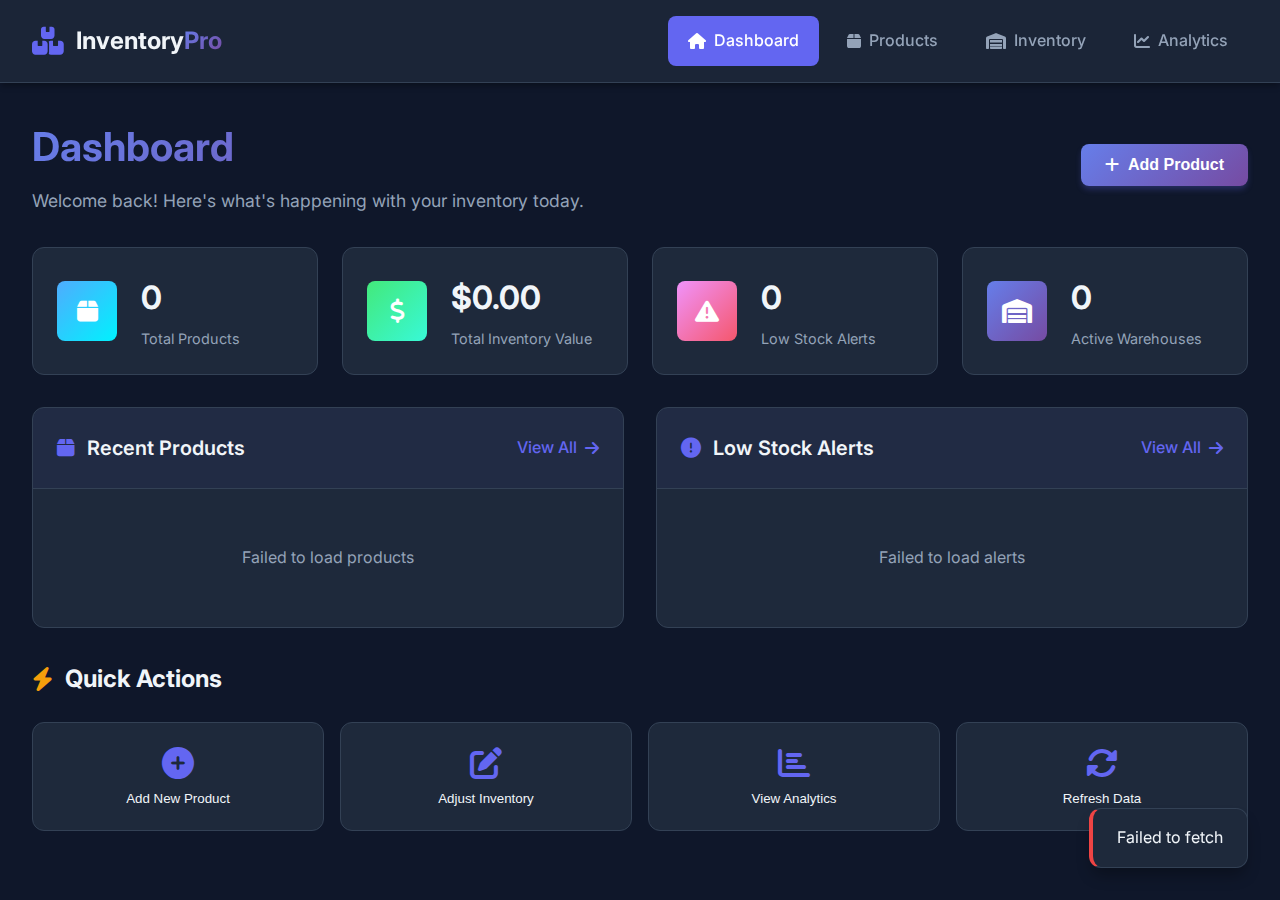
<file: frontend/index.html>
<!DOCTYPE html>
<html lang="en">
<head>
    <meta charset="UTF-8">
    <meta name="viewport" content="width=device-width, initial-scale=1.0">
    <title>Inventory Management System - Dashboard</title>
    <link rel="stylesheet" href="css/style.css">
    <link href="https://fonts.googleapis.com/css2?family=Inter:wght@300;400;500;600;700&display=swap" rel="stylesheet">
    <link rel="stylesheet" href="https://cdnjs.cloudflare.com/ajax/libs/font-awesome/6.4.0/css/all.min.css">
</head>
<body>
    <!-- Navigation -->
    <nav class="navbar">
        <div class="nav-container">
            <div class="nav-brand">
                <i class="fas fa-boxes"></i>
                <span>Inventory<span class="brand-accent">Pro</span></span>
            </div>
            <ul class="nav-menu">
                <li><a href="index.html" class="active"><i class="fas fa-home"></i> Dashboard</a></li>
                <li><a href="products.html"><i class="fas fa-box"></i> Products</a></li>
                <li><a href="inventory.html"><i class="fas fa-warehouse"></i> Inventory</a></li>
                <li><a href="analytics.html"><i class="fas fa-chart-line"></i> Analytics</a></li>
            </ul>
        </div>
    </nav>

    <!-- Main Content -->
    <main class="main-content">
        <div class="container">
            <!-- Header -->
            <header class="page-header">
                <div>
                    <h1>Dashboard</h1>
                    <p class="subtitle">Welcome back! Here's what's happening with your inventory today.</p>
                </div>
                <button class="btn btn-primary" onclick="window.location.href='products.html'">
                    <i class="fas fa-plus"></i> Add Product
                </button>
            </header>

            <!-- Stats Cards -->
            <div class="stats-grid">
                <div class="stat-card">
                    <div class="stat-icon blue">
                        <i class="fas fa-box"></i>
                    </div>
                    <div class="stat-content">
                        <h3 id="totalProducts">Loading...</h3>
                        <p>Total Products</p>
                    </div>
                </div>

                <div class="stat-card">
                    <div class="stat-icon green">
                        <i class="fas fa-dollar-sign"></i>
                    </div>
                    <div class="stat-content">
                        <h3 id="totalValue">Loading...</h3>
                        <p>Total Inventory Value</p>
                    </div>
                </div>

                <div class="stat-card">
                    <div class="stat-icon orange">
                        <i class="fas fa-exclamation-triangle"></i>
                    </div>
                    <div class="stat-content">
                        <h3 id="lowStockItems">Loading...</h3>
                        <p>Low Stock Alerts</p>
                    </div>
                </div>

                <div class="stat-card">
                    <div class="stat-icon purple">
                        <i class="fas fa-warehouse"></i>
                    </div>
                    <div class="stat-content">
                        <h3 id="totalWarehouses">Loading...</h3>
                        <p>Active Warehouses</p>
                    </div>
                </div>
            </div>

            <!-- Content Grid -->
            <div class="content-grid">
                <!-- Recent Products -->
                <div class="card">
                    <div class="card-header">
                        <h2><i class="fas fa-box"></i> Recent Products</h2>
                        <a href="products.html" class="link">View All <i class="fas fa-arrow-right"></i></a>
                    </div>
                    <div class="card-body">
                        <div id="recentProducts" class="table-container">
                            <div class="loading">
                                <i class="fas fa-spinner fa-spin"></i> Loading products...
                            </div>
                        </div>
                    </div>
                </div>

                <!-- Low Stock Alerts -->
                <div class="card">
                    <div class="card-header">
                        <h2><i class="fas fa-exclamation-circle"></i> Low Stock Alerts</h2>
                        <a href="inventory.html" class="link">View All <i class="fas fa-arrow-right"></i></a>
                    </div>
                    <div class="card-body">
                        <div id="lowStockList" class="alert-list">
                            <div class="loading">
                                <i class="fas fa-spinner fa-spin"></i> Loading alerts...
                            </div>
                        </div>
                    </div>
                </div>
            </div>

            <!-- Quick Actions -->
            <div class="quick-actions">
                <h2><i class="fas fa-bolt"></i> Quick Actions</h2>
                <div class="action-grid">
                    <button class="action-btn" onclick="window.location.href='products.html'">
                        <i class="fas fa-plus-circle"></i>
                        <span>Add New Product</span>
                    </button>
                    <button class="action-btn" onclick="window.location.href='inventory.html'">
                        <i class="fas fa-edit"></i>
                        <span>Adjust Inventory</span>
                    </button>
                    <button class="action-btn" onclick="window.location.href='analytics.html'">
                        <i class="fas fa-chart-bar"></i>
                        <span>View Analytics</span>
                    </button>
                    <button class="action-btn" onclick="refreshDashboard()">
                        <i class="fas fa-sync-alt"></i>
                        <span>Refresh Data</span>
                    </button>
                </div>
            </div>
        </div>
    </main>

    <!-- Toast Notification -->
    <div id="toast" class="toast"></div>

    <script src="js/app.js"></script>
    <script src="js/dashboard.js"></script>
</body>
</html>
</file>
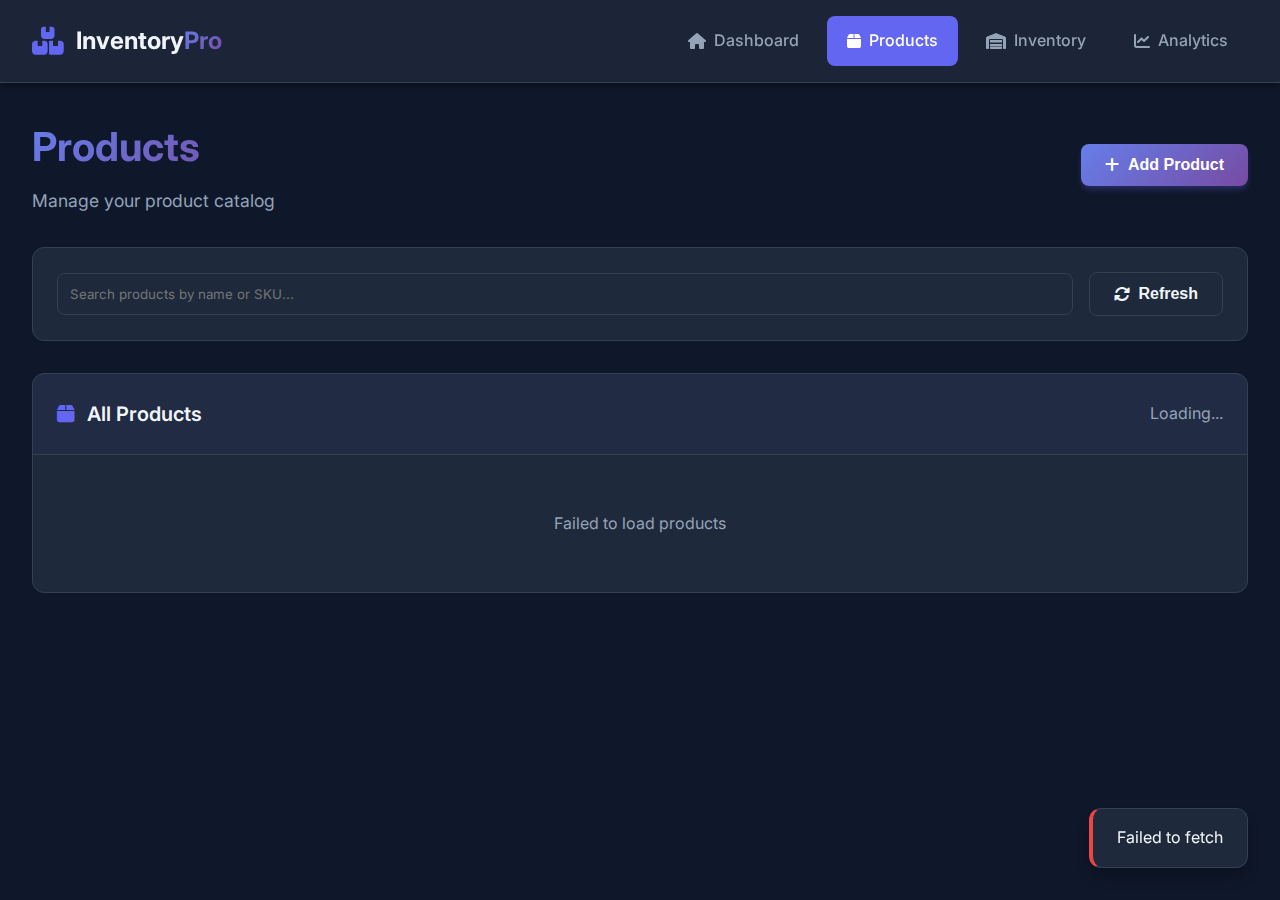
<file: frontend/products.html>
<!DOCTYPE html>
<html lang="en">

<head>
    <meta charset="UTF-8">
    <meta name="viewport" content="width=device-width, initial-scale=1.0">
    <title>Products - Inventory Management System</title>
    <link rel="stylesheet" href="css/style.css">
    <link href="https://fonts.googleapis.com/css2?family=Inter:wght@300;400;500;600;700&display=swap" rel="stylesheet">
    <link rel="stylesheet" href="https://cdnjs.cloudflare.com/ajax/libs/font-awesome/6.4.0/css/all.min.css">
</head>

<body>
    <!-- Navigation -->
    <nav class="navbar">
        <div class="nav-container">
            <div class="nav-brand">
                <i class="fas fa-boxes"></i>
                <span>Inventory<span class="brand-accent">Pro</span></span>
            </div>
            <ul class="nav-menu">
                <li><a href="index.html"><i class="fas fa-home"></i> Dashboard</a></li>
                <li><a href="products.html" class="active"><i class="fas fa-box"></i> Products</a></li>
                <li><a href="inventory.html"><i class="fas fa-warehouse"></i> Inventory</a></li>
                <li><a href="analytics.html"><i class="fas fa-chart-line"></i> Analytics</a></li>
            </ul>
        </div>
    </nav>

    <!-- Main Content -->
    <main class="main-content">
        <div class="container">
            <!-- Header -->
            <header class="page-header">
                <div>
                    <h1>Products</h1>
                    <p class="subtitle">Manage your product catalog</p>
                </div>
                <button class="btn btn-primary" onclick="openProductModal()">
                    <i class="fas fa-plus"></i> Add Product
                </button>
            </header>

            <!-- Search and Filter -->
            <div class="card" style="margin-bottom: 2rem;">
                <div class="card-body">
                    <div style="display: flex; gap: 1rem; align-items: center;">
                        <div style="flex: 1;">
                            <input type="text" id="searchInput" placeholder="Search products by name or SKU..."
                                onkeyup="handleSearch()" style="margin: 0;">
                        </div>
                        <button class="btn btn-secondary" onclick="loadProducts()">
                            <i class="fas fa-sync-alt"></i> Refresh
                        </button>
                    </div>
                </div>
            </div>

            <!-- Products Table -->
            <div class="card">
                <div class="card-header">
                    <h2><i class="fas fa-box"></i> All Products</h2>
                    <span id="productCount" style="color: var(--text-secondary);">Loading...</span>
                </div>
                <div class="card-body">
                    <div id="productsTable" class="table-container">
                        <div class="loading">
                            <i class="fas fa-spinner fa-spin"></i> Loading products...
                        </div>
                    </div>
                </div>
            </div>
        </div>
    </main>

    <!-- Product Modal -->
    <div id="productModal" class="modal">
        <div class="modal-content">
            <div class="modal-header">
                <h2 id="modalTitle">Add Product</h2>
                <button class="close-btn" onclick="closeProductModal()">
                    <i class="fas fa-times"></i>
                </button>
            </div>
            <div class="modal-body">
                <form id="productForm" onsubmit="handleProductSubmit(event)">
                    <div class="form-group">
                        <label for="sku">SKU *</label>
                        <input type="text" id="sku" required>
                    </div>

                    <div class="form-group">
                        <label for="name">Product Name *</label>
                        <input type="text" id="name" required>
                    </div>

                    <div class="form-group">
                        <label for="description">Description</label>
                        <textarea id="description" rows="3"></textarea>
                    </div>

                    <div class="form-group">
                        <label for="price">Price *</label>
                        <input type="number" id="price" step="0.01" required>
                    </div>

                    <div class="form-group">
                        <label for="categoryId">Category</label>
                        <select id="categoryId">
                            <option value="">Select category...</option>
                        </select>
                    </div>

                    <div class="form-group">
                        <label>
                            <input type="checkbox" id="isActive" checked>
                            Active
                        </label>
                    </div>

                    <div style="display: flex; gap: 1rem; justify-content: flex-end;">
                        <button type="button" class="btn btn-secondary" onclick="closeProductModal()">
                            Cancel
                        </button>
                        <button type="submit" class="btn btn-primary">
                            <i class="fas fa-save"></i> Save Product
                        </button>
                    </div>
                </form>
            </div>
        </div>
    </div>

    <!-- Toast Notification -->
    <div id="toast" class="toast"></div>

    <script src="js/app.js"></script>
    <script src="js/products.js"></script>
</body>

</html>
</file>
<file: frontend/css/style.css>
/* Global Styles */
:root {
    --primary: #6366f1;
    --primary-dark: #4f46e5;
    --secondary: #8b5cf6;
    --success: #10b981;
    --warning: #f59e0b;
    --danger: #ef4444;
    --info: #3b82f6;

    --bg-primary: #0f172a;
    --bg-secondary: #1e293b;
    --bg-card: #1e293b;
    --bg-hover: #334155;

    --text-primary: #f1f5f9;
    --text-secondary: #94a3b8;
    --text-muted: #64748b;

    --border: #334155;
    --shadow: rgba(0, 0, 0, 0.3);

    --gradient-1: linear-gradient(135deg, #667eea 0%, #764ba2 100%);
    --gradient-2: linear-gradient(135deg, #f093fb 0%, #f5576c 100%);
    --gradient-3: linear-gradient(135deg, #4facfe 0%, #00f2fe 100%);
    --gradient-4: linear-gradient(135deg, #43e97b 0%, #38f9d7 100%);

    --radius: 12px;
    --radius-sm: 8px;
    --radius-lg: 16px;

    --transition: all 0.3s cubic-bezier(0.4, 0, 0.2, 1);
}

* {
    margin: 0;
    padding: 0;
    box-sizing: border-box;
}

body {
    font-family: 'Inter', -apple-system, BlinkMacSystemFont, 'Segoe UI', sans-serif;
    background: var(--bg-primary);
    color: var(--text-primary);
    line-height: 1.6;
    min-height: 100vh;
}

/* Navbar */
.navbar {
    background: rgba(30, 41, 59, 0.8);
    backdrop-filter: blur(10px);
    border-bottom: 1px solid var(--border);
    position: sticky;
    top: 0;
    z-index: 1000;
    box-shadow: 0 4px 6px -1px var(--shadow);
}

.nav-container {
    max-width: 1400px;
    margin: 0 auto;
    padding: 1rem 2rem;
    display: flex;
    justify-content: space-between;
    align-items: center;
}

.nav-brand {
    display: flex;
    align-items: center;
    gap: 0.75rem;
    font-size: 1.5rem;
    font-weight: 700;
    color: var(--text-primary);
}

.nav-brand i {
    color: var(--primary);
    font-size: 1.75rem;
}

.brand-accent {
    background: var(--gradient-1);
    -webkit-background-clip: text;
    -webkit-text-fill-color: transparent;
    background-clip: text;
}

.nav-menu {
    display: flex;
    list-style: none;
    gap: 0.5rem;
}

.nav-menu a {
    display: flex;
    align-items: center;
    gap: 0.5rem;
    padding: 0.75rem 1.25rem;
    color: var(--text-secondary);
    text-decoration: none;
    border-radius: var(--radius-sm);
    transition: var(--transition);
    font-weight: 500;
}

.nav-menu a:hover {
    background: var(--bg-hover);
    color: var(--text-primary);
}

.nav-menu a.active {
    background: var(--primary);
    color: white;
}

/* Main Content */
.main-content {
    padding: 2rem;
}

.container {
    max-width: 1400px;
    margin: 0 auto;
}

/* Page Header */
.page-header {
    display: flex;
    justify-content: space-between;
    align-items: center;
    margin-bottom: 2rem;
}

.page-header h1 {
    font-size: 2.5rem;
    font-weight: 700;
    background: var(--gradient-1);
    -webkit-background-clip: text;
    -webkit-text-fill-color: transparent;
    background-clip: text;
    margin-bottom: 0.5rem;
}

.subtitle {
    color: var(--text-secondary);
    font-size: 1.1rem;
}

/* Buttons */
.btn {
    padding: 0.75rem 1.5rem;
    border: none;
    border-radius: var(--radius-sm);
    font-weight: 600;
    cursor: pointer;
    transition: var(--transition);
    display: inline-flex;
    align-items: center;
    gap: 0.5rem;
    font-size: 1rem;
}

.btn-primary {
    background: var(--gradient-1);
    color: white;
    box-shadow: 0 4px 6px -1px rgba(99, 102, 241, 0.3);
}

.btn-primary:hover {
    transform: translateY(-2px);
    box-shadow: 0 10px 15px -3px rgba(99, 102, 241, 0.4);
}

.btn-secondary {
    background: var(--bg-secondary);
    color: var(--text-primary);
    border: 1px solid var(--border);
}

.btn-secondary:hover {
    background: var(--bg-hover);
}

/* Stats Grid */
.stats-grid {
    display: grid;
    grid-template-columns: repeat(auto-fit, minmax(250px, 1fr));
    gap: 1.5rem;
    margin-bottom: 2rem;
}

.stat-card {
    background: var(--bg-card);
    border: 1px solid var(--border);
    border-radius: var(--radius);
    padding: 1.5rem;
    display: flex;
    align-items: center;
    gap: 1.5rem;
    transition: var(--transition);
    position: relative;
    overflow: hidden;
}

.stat-card::before {
    content: '';
    position: absolute;
    top: 0;
    left: 0;
    right: 0;
    height: 3px;
    background: var(--gradient-1);
    opacity: 0;
    transition: var(--transition);
}

.stat-card:hover {
    transform: translateY(-4px);
    box-shadow: 0 20px 25px -5px var(--shadow);
    border-color: var(--primary);
}

.stat-card:hover::before {
    opacity: 1;
}

.stat-icon {
    width: 60px;
    height: 60px;
    border-radius: var(--radius-sm);
    display: flex;
    align-items: center;
    justify-content: center;
    font-size: 1.5rem;
    color: white;
}

.stat-icon.blue {
    background: var(--gradient-3);
}

.stat-icon.green {
    background: var(--gradient-4);
}

.stat-icon.orange {
    background: var(--gradient-2);
}

.stat-icon.purple {
    background: var(--gradient-1);
}

.stat-content h3 {
    font-size: 2rem;
    font-weight: 700;
    color: var(--text-primary);
    margin-bottom: 0.25rem;
}

.stat-content p {
    color: var(--text-secondary);
    font-size: 0.9rem;
}

/* Content Grid */
.content-grid {
    display: grid;
    grid-template-columns: repeat(auto-fit, minmax(400px, 1fr));
    gap: 2rem;
    margin-bottom: 2rem;
}

/* Cards */
.card {
    background: var(--bg-card);
    border: 1px solid var(--border);
    border-radius: var(--radius);
    overflow: hidden;
    transition: var(--transition);
}

.card:hover {
    border-color: var(--primary);
    box-shadow: 0 10px 15px -3px var(--shadow);
}

.card-header {
    padding: 1.5rem;
    border-bottom: 1px solid var(--border);
    display: flex;
    justify-content: space-between;
    align-items: center;
    background: rgba(99, 102, 241, 0.05);
}

.card-header h2 {
    font-size: 1.25rem;
    font-weight: 600;
    color: var(--text-primary);
    display: flex;
    align-items: center;
    gap: 0.75rem;
}

.card-header i {
    color: var(--primary);
}

.link {
    color: var(--primary);
    text-decoration: none;
    font-weight: 500;
    display: flex;
    align-items: center;
    gap: 0.5rem;
    transition: var(--transition);
}

.link:hover {
    color: var(--primary-dark);
    gap: 0.75rem;
}

.card-body {
    padding: 1.5rem;
}

/* Table */
.table-container {
    overflow-x: auto;
}

table {
    width: 100%;
    border-collapse: collapse;
}

thead {
    background: rgba(99, 102, 241, 0.1);
}

th {
    padding: 1rem;
    text-align: left;
    font-weight: 600;
    color: var(--text-primary);
    border-bottom: 2px solid var(--border);
}

td {
    padding: 1rem;
    border-bottom: 1px solid var(--border);
    color: var(--text-secondary);
}

tr:hover {
    background: var(--bg-hover);
}

/* Alert List */
.alert-list {
    display: flex;
    flex-direction: column;
    gap: 1rem;
}

.alert-item {
    padding: 1rem;
    background: rgba(239, 68, 68, 0.1);
    border-left: 3px solid var(--danger);
    border-radius: var(--radius-sm);
    display: flex;
    justify-content: space-between;
    align-items: center;
}

.alert-item-content h4 {
    color: var(--text-primary);
    margin-bottom: 0.25rem;
}

.alert-item-content p {
    color: var(--text-secondary);
    font-size: 0.9rem;
}

.badge {
    padding: 0.25rem 0.75rem;
    border-radius: 999px;
    font-size: 0.85rem;
    font-weight: 600;
}

.badge-danger {
    background: rgba(239, 68, 68, 0.2);
    color: var(--danger);
}

.badge-warning {
    background: rgba(245, 158, 11, 0.2);
    color: var(--warning);
}

.badge-success {
    background: rgba(16, 185, 129, 0.2);
    color: var(--success);
}

/* Quick Actions */
.quick-actions {
    margin-top: 2rem;
}

.quick-actions h2 {
    font-size: 1.5rem;
    margin-bottom: 1.5rem;
    display: flex;
    align-items: center;
    gap: 0.75rem;
}

.quick-actions h2 i {
    color: var(--warning);
}

.action-grid {
    display: grid;
    grid-template-columns: repeat(auto-fit, minmax(200px, 1fr));
    gap: 1rem;
}

.action-btn {
    background: var(--bg-card);
    border: 1px solid var(--border);
    border-radius: var(--radius);
    padding: 1.5rem;
    display: flex;
    flex-direction: column;
    align-items: center;
    gap: 0.75rem;
    cursor: pointer;
    transition: var(--transition);
    color: var(--text-primary);
    font-weight: 500;
}

.action-btn i {
    font-size: 2rem;
    color: var(--primary);
}

.action-btn:hover {
    background: var(--bg-hover);
    transform: translateY(-4px);
    box-shadow: 0 10px 15px -3px var(--shadow);
    border-color: var(--primary);
}

/* Loading */
.loading {
    text-align: center;
    padding: 2rem;
    color: var(--text-secondary);
}

.loading i {
    font-size: 2rem;
    margin-bottom: 1rem;
}

/* Toast */
.toast {
    position: fixed;
    bottom: 2rem;
    right: 2rem;
    background: var(--bg-card);
    border: 1px solid var(--border);
    border-radius: var(--radius);
    padding: 1rem 1.5rem;
    box-shadow: 0 10px 15px -3px var(--shadow);
    transform: translateX(400px);
    transition: var(--transition);
    z-index: 2000;
    max-width: 400px;
}

.toast.show {
    transform: translateX(0);
}

.toast.success {
    border-left: 4px solid var(--success);
}

.toast.error {
    border-left: 4px solid var(--danger);
}

.toast.warning {
    border-left: 4px solid var(--warning);
}

/* Form Elements */
input,
select,
textarea {
    width: 100%;
    padding: 0.75rem;
    background: var(--bg-secondary);
    border: 1px solid var(--border);
    border-radius: var(--radius-sm);
    color: var(--text-primary);
    font-family: inherit;
    transition: var(--transition);
}

input:focus,
select:focus,
textarea:focus {
    outline: none;
    border-color: var(--primary);
    box-shadow: 0 0 0 3px rgba(99, 102, 241, 0.1);
}

label {
    display: block;
    margin-bottom: 0.5rem;
    color: var(--text-primary);
    font-weight: 500;
}

.form-group {
    margin-bottom: 1.5rem;
}

/* Responsive */
@media (max-width: 768px) {
    .nav-menu {
        flex-direction: column;
        gap: 0.25rem;
    }

    .page-header {
        flex-direction: column;
        align-items: flex-start;
        gap: 1rem;
    }

    .stats-grid {
        grid-template-columns: 1fr;
    }

    .content-grid {
        grid-template-columns: 1fr;
    }

    .action-grid {
        grid-template-columns: repeat(2, 1fr);
    }
}

/* Animations */
@keyframes fadeIn {
    from {
        opacity: 0;
        transform: translateY(20px);
    }

    to {
        opacity: 1;
        transform: translateY(0);
    }
}

.fade-in {
    animation: fadeIn 0.5s ease-out;
}

@keyframes spin {
    to {
        transform: rotate(360deg);
    }
}

.fa-spin {
    animation: spin 1s linear infinite;
}

/* Modal */
.modal {
    display: none;
    position: fixed;
    top: 0;
    left: 0;
    width: 100%;
    height: 100%;
    background: rgba(0, 0, 0, 0.7);
    backdrop-filter: blur(4px);
    z-index: 3000;
    align-items: center;
    justify-content: center;
}

.modal.show {
    display: flex;
}

.modal-content {
    background: var(--bg-card);
    border: 1px solid var(--border);
    border-radius: var(--radius-lg);
    width: 90%;
    max-width: 600px;
    max-height: 90vh;
    overflow-y: auto;
    box-shadow: 0 25px 50px -12px rgba(0, 0, 0, 0.5);
    animation: fadeIn 0.3s ease-out;
}

.modal-header {
    padding: 1.5rem;
    border-bottom: 1px solid var(--border);
    display: flex;
    justify-content: space-between;
    align-items: center;
    background: rgba(99, 102, 241, 0.05);
}

.modal-header h2 {
    font-size: 1.5rem;
    color: var(--text-primary);
}

.close-btn {
    background: none;
    border: none;
    color: var(--text-secondary);
    font-size: 1.5rem;
    cursor: pointer;
    transition: var(--transition);
    padding: 0.5rem;
    border-radius: var(--radius-sm);
}

.close-btn:hover {
    background: var(--bg-hover);
    color: var(--text-primary);
}

.modal-body {
    padding: 1.5rem;
}
</file>
